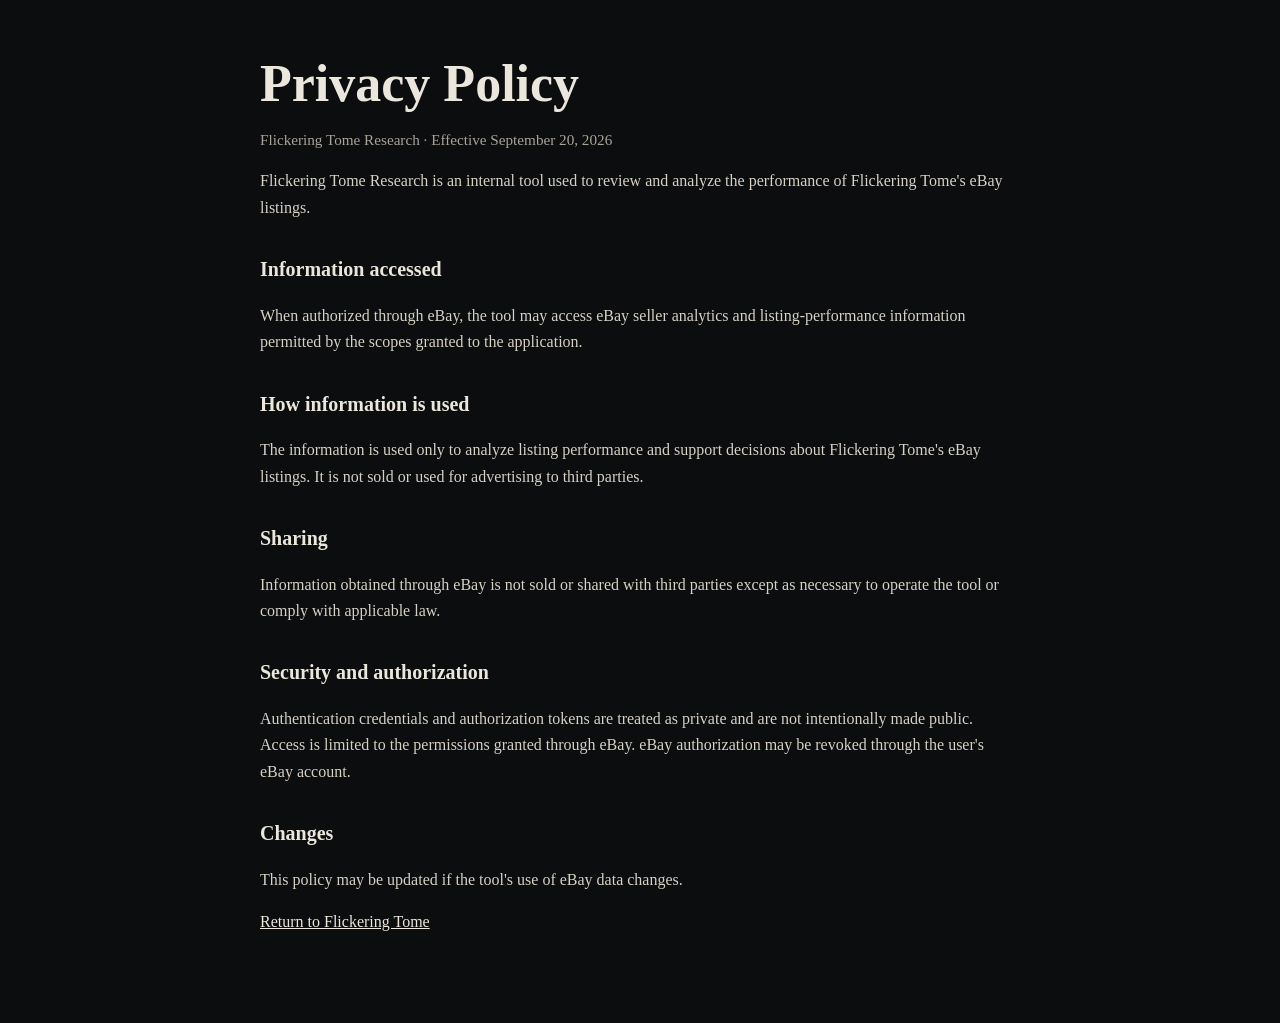
<file: privacy/index.html>
<!doctype html>
<html lang="en">
<head>
  <meta charset="utf-8">
  <meta name="viewport" content="width=device-width, initial-scale=1">
  <title>Privacy Policy — Flickering Tome Research</title>
  <meta name="robots" content="noindex,follow">
  <style>
    body { margin: 0; background: #0b0d0f; color: #ece7dc; font-family: Georgia, "Times New Roman", serif; line-height: 1.65; }
    main { max-width: 760px; margin: 0 auto; padding: 56px 24px 72px; }
    h1 { font-size: clamp(2rem, 5vw, 3.25rem); line-height: 1.08; margin: 0 0 10px; }
    h2 { margin-top: 2rem; font-size: 1.25rem; }
    p { color: #d6d0c5; }
    a { color: #ece7dc; }
    .muted { color: #aaa397; font-size: .95rem; }
  </style>
</head>
<body>
  <main>
    <h1>Privacy Policy</h1>
    <p class="muted">Flickering Tome Research · Effective September 20, 2026</p>

    <p>Flickering Tome Research is an internal tool used to review and analyze the performance of Flickering Tome's eBay listings.</p>

    <h2>Information accessed</h2>
    <p>When authorized through eBay, the tool may access eBay seller analytics and listing-performance information permitted by the scopes granted to the application.</p>

    <h2>How information is used</h2>
    <p>The information is used only to analyze listing performance and support decisions about Flickering Tome's eBay listings. It is not sold or used for advertising to third parties.</p>

    <h2>Sharing</h2>
    <p>Information obtained through eBay is not sold or shared with third parties except as necessary to operate the tool or comply with applicable law.</p>

    <h2>Security and authorization</h2>
    <p>Authentication credentials and authorization tokens are treated as private and are not intentionally made public. Access is limited to the permissions granted through eBay. eBay authorization may be revoked through the user's eBay account.</p>

    <h2>Changes</h2>
    <p>This policy may be updated if the tool's use of eBay data changes.</p>

    <p><a href="/">Return to Flickering Tome</a></p>
  </main>
</body>
</html>
</file>
